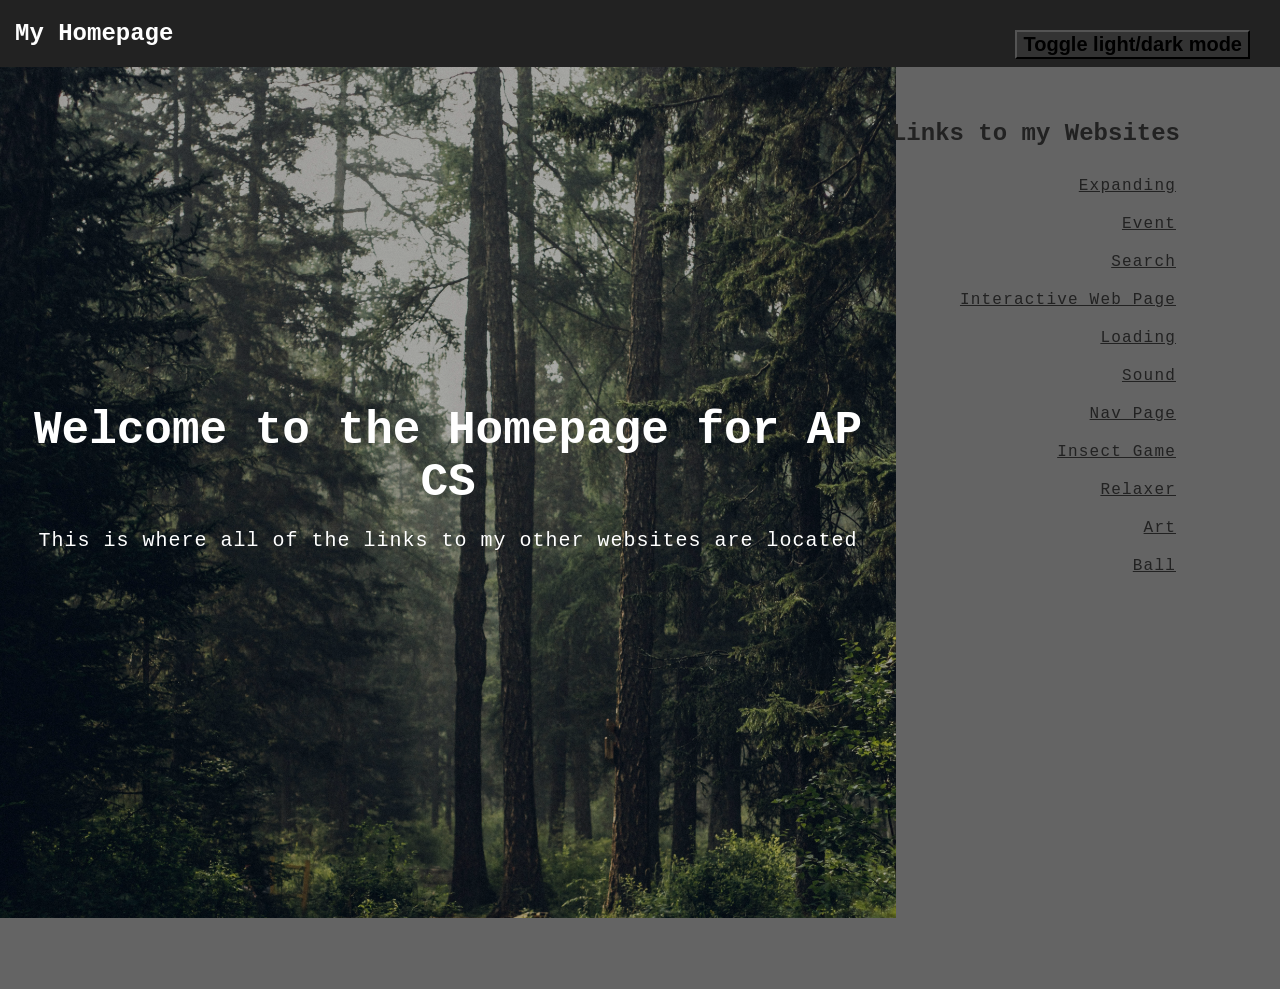
<file: index.html>
<!DOCTYPE html>
<html lang="en">
<head>
    <meta charset="UTF-8">
    <meta name="viewport" content="width=device-width, initial-scale=1.0">
    <title>Homepage</title>
     <link rel="stylesheet" href="index.css">
</head>
<body>
    <button class="btn">
        <h2>Toggle light/dark mode</h2>
    </button>
     <nav class="link">
        <a href="index.html">Homepage</a>
    </nav>
      <nav class="nav">
            <div class="container">
                <h1 class="logo">
                    <a href="index.html">My Homepage</a>
                </h1>
            </div>
        </nav>
        <div class="hero">
            <div class="container">
                <h1>Welcome to the Homepage for AP CS</h1>
                <p> This is where all of the links to my other websites are located
                </p>
            </div>
        </div>
        <section class="container content">
            <h2>Links to my Websites</h2>
            <p>
                <a href="expanding.html">Expanding</a>
                <a href="event.html">Event</a>
                <a href="search.html">Search</a>
                <a href="interactiveWebPage.html">Interactive Web Page</a>
                <a href="loading.html">Loading</a>
                <a href="sound.html">Sound</a>
                <a href="nav.html">Nav Page</a>
                <a href="insect.html">Insect Game</a>
                <a href="relaxer.html">Relaxer</a>
                <a href="art.html">Art</a>
                <a href="ball.html">Ball</a>
            <p>
        </section>
        <script src="index.js"></script>
</body>
</html>

<!--
git add .
git commit -m "e2th"
git push
 -->
</file>
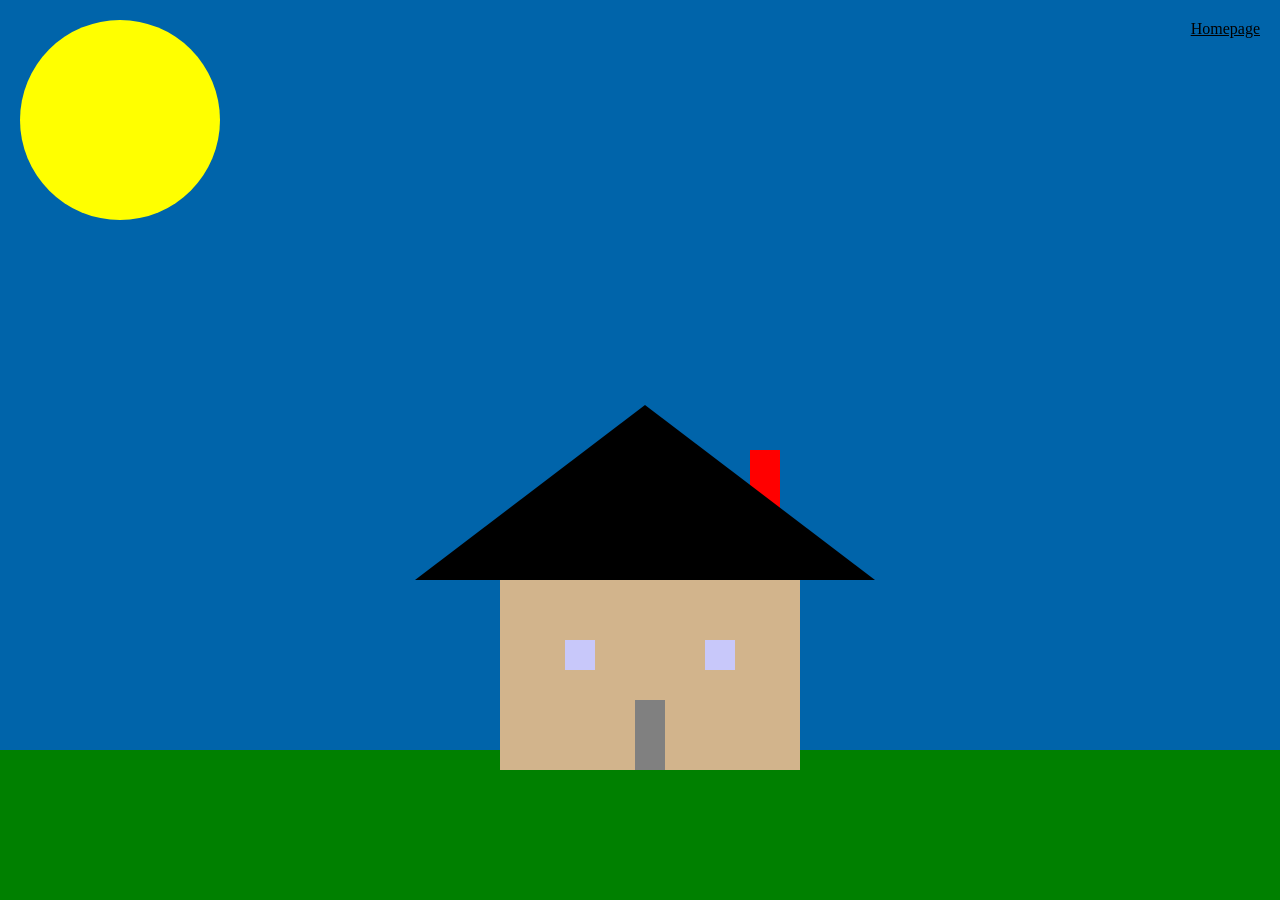
<file: art.html>
<!DOCTYPE html>
<html lang="en">
<head>
    <meta charset="UTF-8">
    <meta name="viewport" content="width=device-width, initial-scale=1.0">
    <title>Art</title>
    <link rel="stylesheet" href="art.css">
</head>
<body>
    <a href="index.html">Homepage</a>
    <div class="grass"></div>
    <div class="house"></div>
    <div class="window1"></div>
    <div class="door"></div>
    <div class="window2"></div>
    <div class="ceiling"></div>
    <div class="chimney"></div>
    <div class="sun"></div>
</body>
</html>
</file>
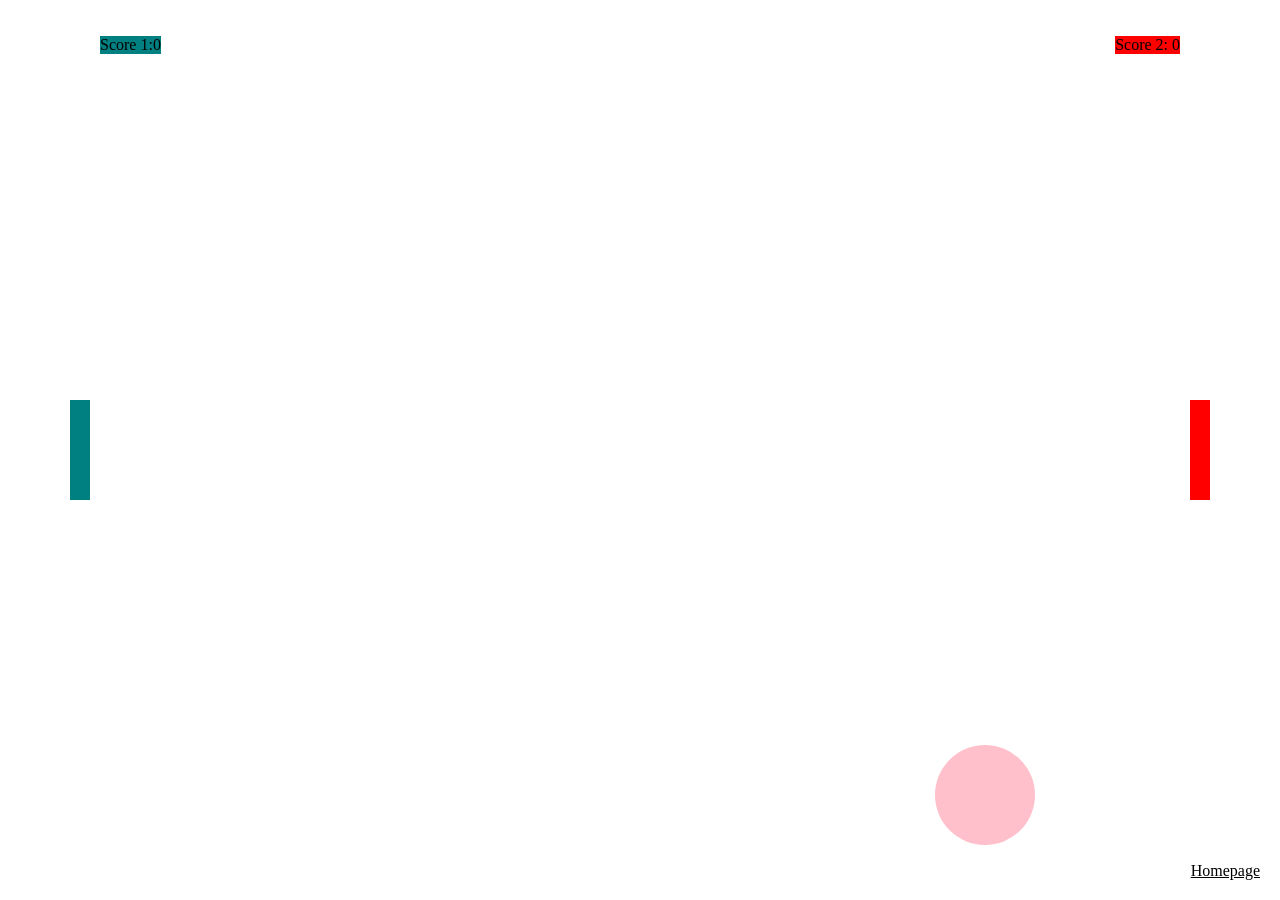
<file: ball.html>
<!DOCTYPE html>
<html lang="en">
<head>
    <meta charset="UTF-8">
    <meta name="viewport" content="width=device-width, initial-scale=1.0">
    <title>Ball</title>
    <link rel="stylesheet" href="ball.css">
</head>
<body>
    <a href="index.html">Homepage</a>
    <script src="ball.js"></script>
</body>
</html>
</file>
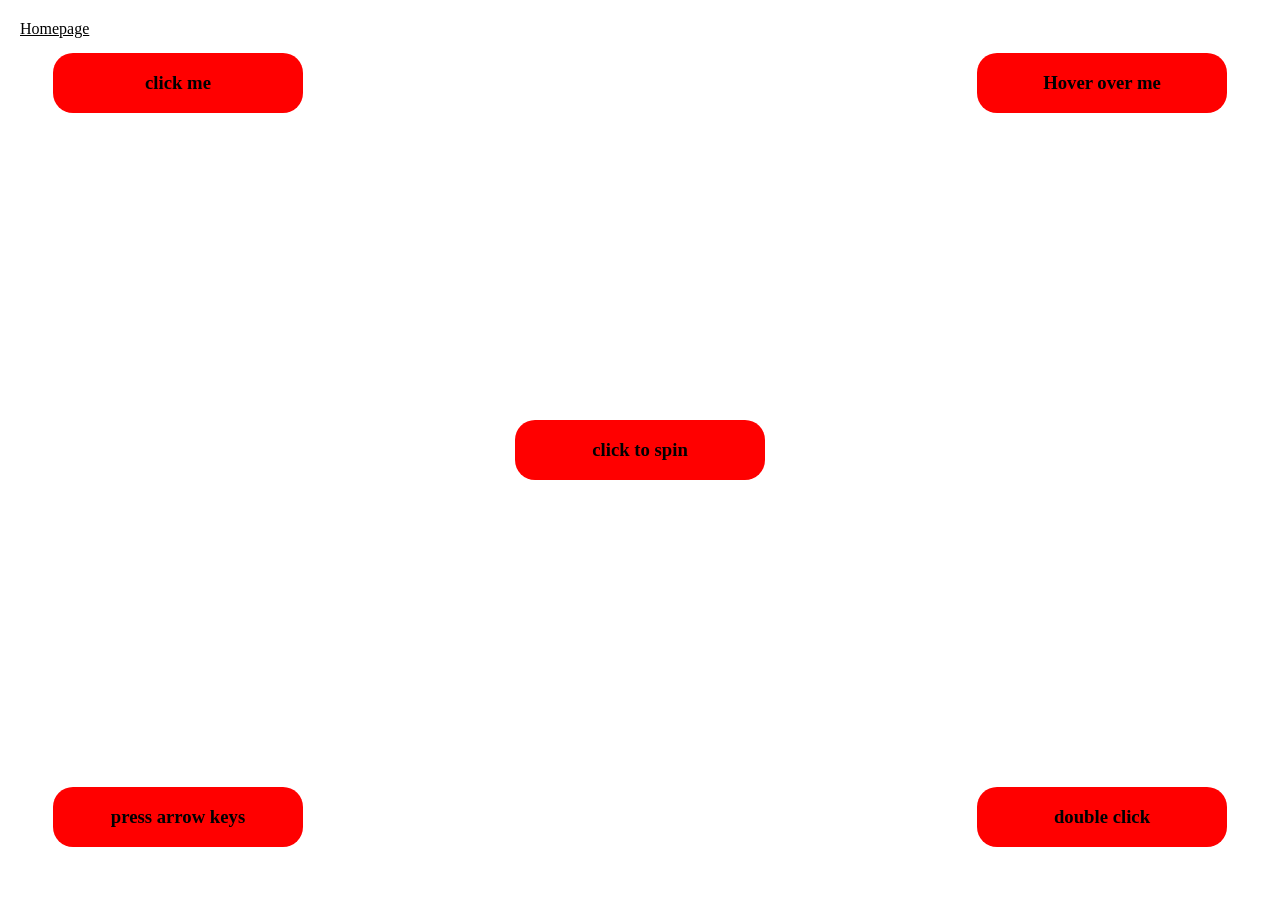
<file: event.html>
<!DOCTYPE html>
<html lang="en">
<head>
    <meta charset="UTF-8">
    <meta name="viewport" content="width=device-width, initial-scale=1.0">
    <title>Event</title>
    <link rel="stylesheet" href="event.css">
</head>
<body>
    <nav class="link">
        <a href="index.html">Homepage</a>
    </nav>
<div class="rectangle click">
    <h3>click me</h3>
</div>

<div class="rectangle keydown">
    <h3>press arrow keys</h3>
</div>

<div class="rectangle spin">
    <h3>click to spin</h3>
</div>

<div class="rectangle hover">
    <h3>Hover over me</h3>
</div>

<div class="rectangle dbclick">
    <h3>double click</h3>
</div>
    <script src="event.js"></script>
</body>
</html>
</file>
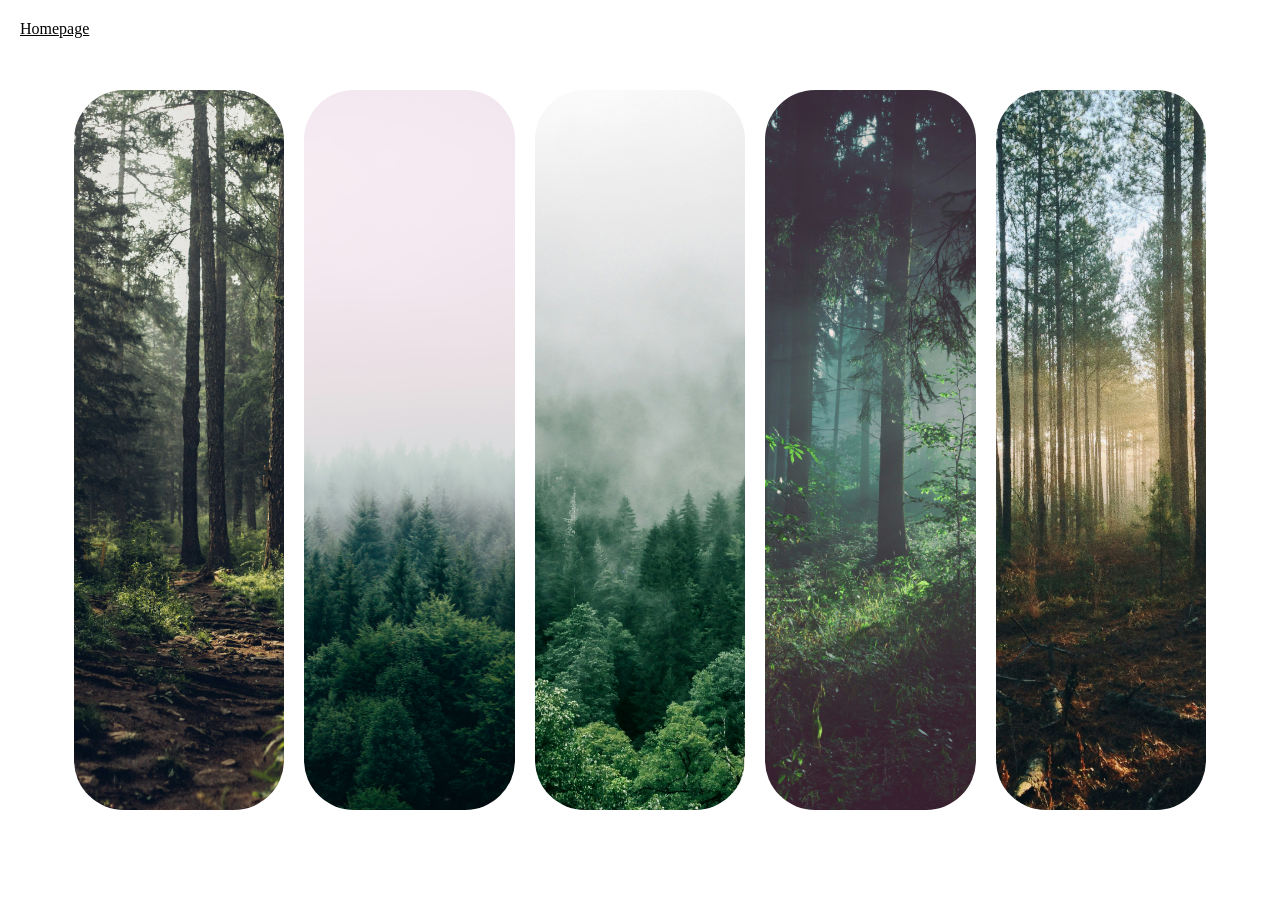
<file: expanding.html>
<!DOCTYPE html>
<html lang="en">
<head>
    <meta charset="UTF-8">
    <meta name="viewport" content="width=device-width, initial-scale=1.0">
    <title>Expanding</title>
    <link rel="stylesheet" href="expanding.css">
</head>
<body>
     <nav class="link">
        <a href="index.html">Homepage</a>
    </nav>
    <div class = "container">
        <div class = "panel" style="background-image: url('images/forest1.jpg')">
            <h3>Forests are cool</h3>
        </div>
         <div class = "panel" style="background-image: url('images/forest2.jpg')">
            <h3>Forests are my favorite</h3>
        </div>
         <div class = "panel" style="background-image: url('images/forest3.jpg')">
            <h3>Forests are the best</h3>
        </div>
         <div class = "panel"  style="background-image: url('images/forest4.jpg')">
            <h3>Forests are the eaisest to find</h3>
        </div>
         <div class = "panel" style="background-image: url('images/forest5.jpg')">
            <h3>Forests are great</h3>
        </div>
    </div>

    <script src="expanding.js"></script>
</body>
</html>
</file>
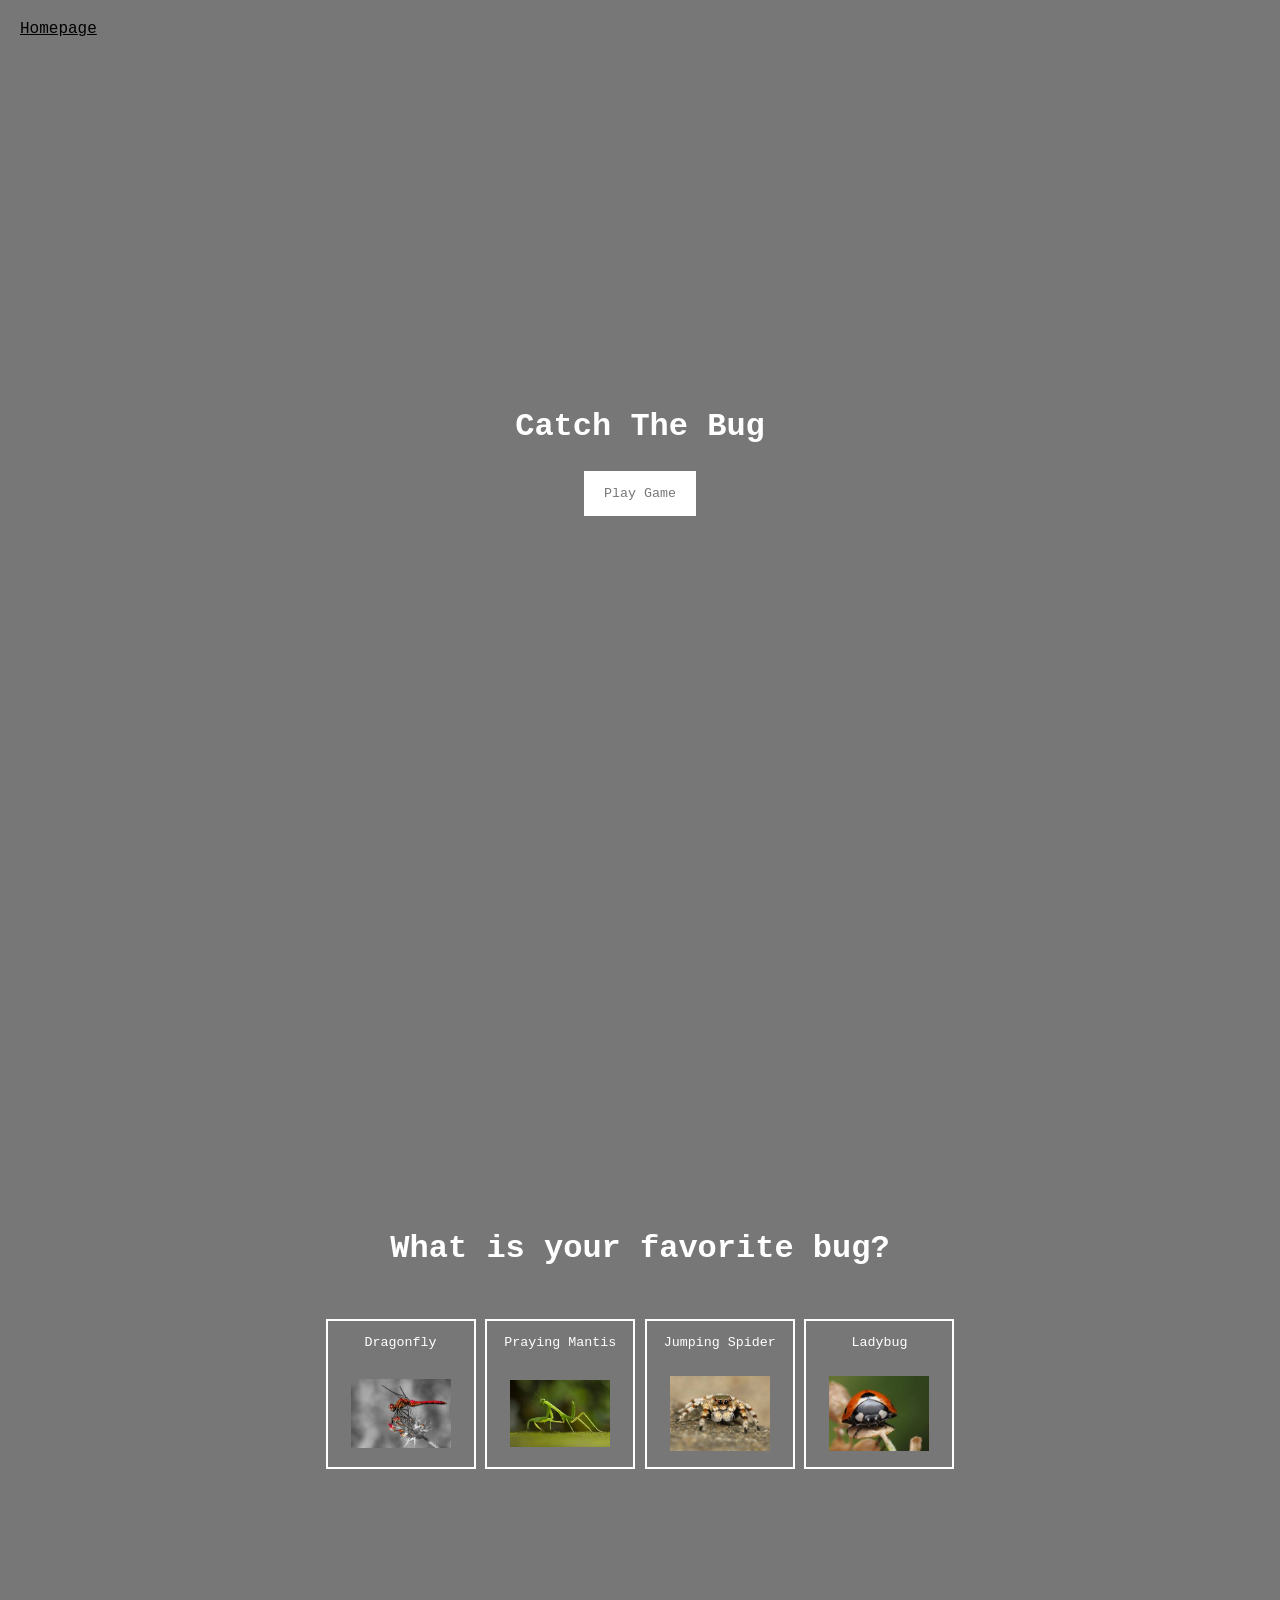
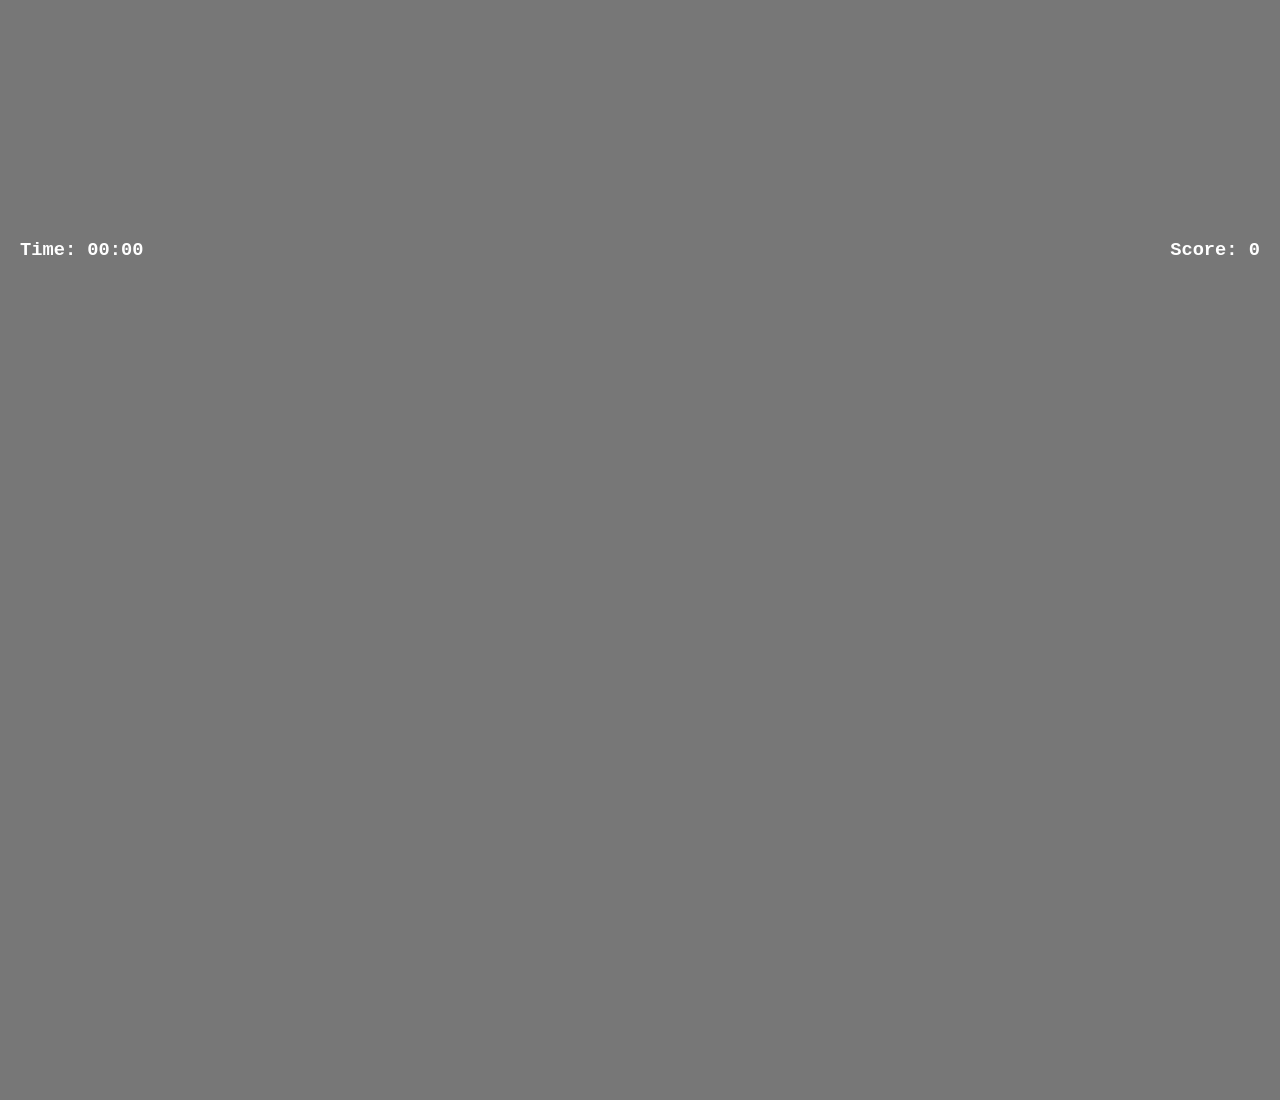
<file: insect.html>
<!DOCTYPE html>
<html lang="en">
<head>
    <meta charset="UTF-8">
    <meta name="viewport" content="width=device-width, initial-scale=1.0">
    <title>Insect Game</title>
    <link rel="stylesheet" href="insect.css">
</head>
<body>
     <nav class="link">
        <a href="index.html">Homepage</a>
    </nav>
    <div class="screen">
        <h1>Catch The Bug</h1>
        <button class="btn" id="start-btn">Play Game</button>
    </div>
    <div class="screen">
        <h1>What is your favorite bug?</h1>
        <ul class = "insect-list">
            <li>
                <button class="choose-insect-btn">
                    <p>Dragonfly</p>
                    <img src="images/dragonfly.jfif" alt="Dragonfly">
                </button>
                <button class="choose-insect-btn">
                    <p>Praying Mantis</p>
                    <img src="images/mantis1.jfif" alt="Mantis">
                </button>
                <button class="choose-insect-btn">
                    <p>Jumping Spider</p>
                    <img src="images/spider.jfif" alt="Spider">
                </button>
                <button class="choose-insect-btn">
                    <p>Ladybug</p>
                    <img src="images/ladybug.jfif" alt="Ladybug">
                </button>
            </li>
        </ul>
    </div>

    <div class="screen game-container" id="game-container">
        <h3 id="time" class="time">Time: 00:00</h3>
        <h3 id="score" class="score">Score: 0</h3>
        <h3 id="message" class="message">One must imagine the player happy</h3>
    </div>

    <script src="insect.js"></script>
</body>
</html>
</file>
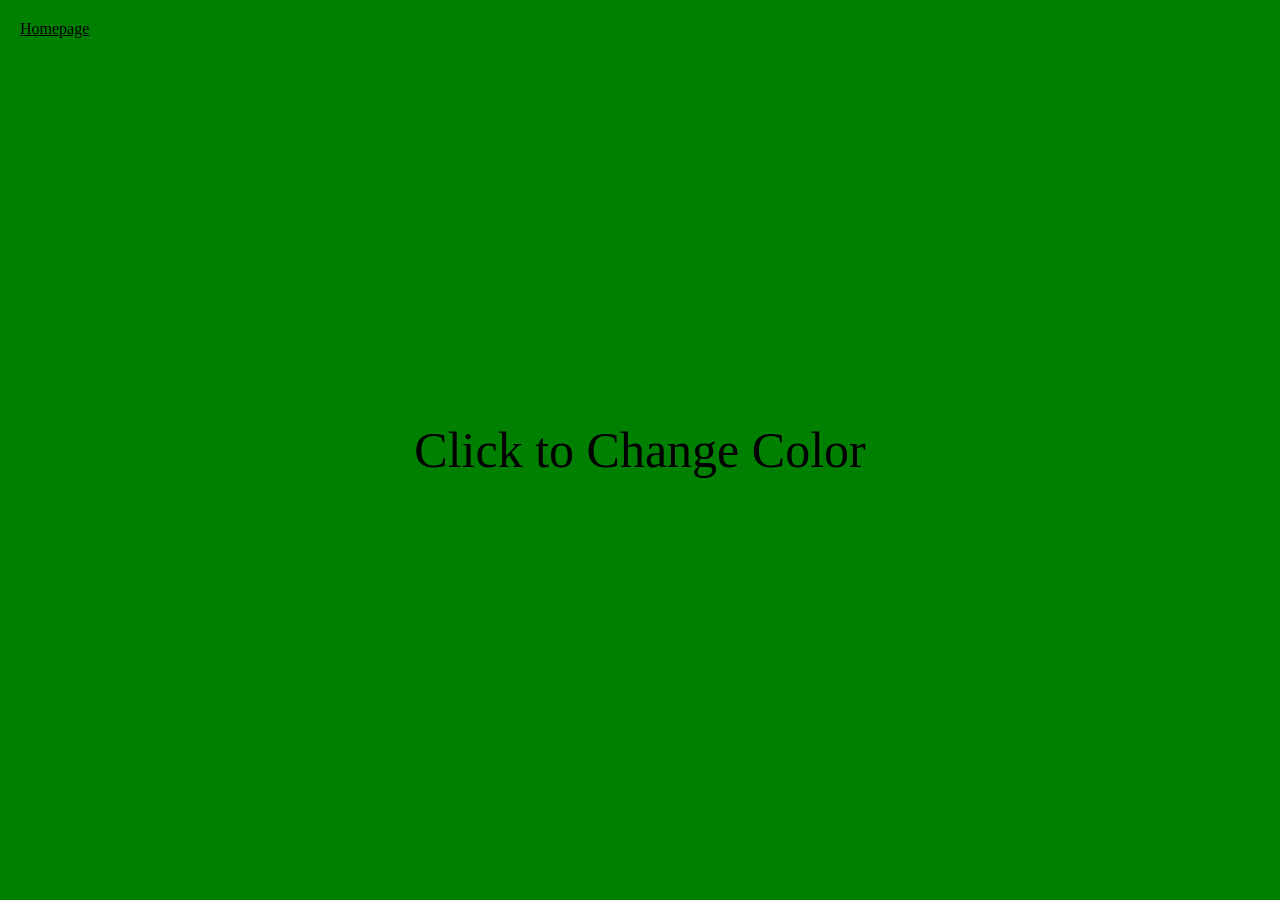
<file: interactiveWebPage.html>
<!DOCTYPE html>
<html lang="en">
<head>
    <meta charset="UTF-8">
    <meta name="viewport" content="width=device-width, initial-scale=1.0">
    <title>Interactive Web Page</title>
    <link rel="stylesheet" href="interactiveWebPage.css">
</head>
<body>
     <nav class="link">
        <a href="index.html">Homepage</a>
    </nav>
    <div class="center-text">Click to Change Color</div>
    <script src="interactiveWebPage.js"></script>
</body>
</html>
</file>
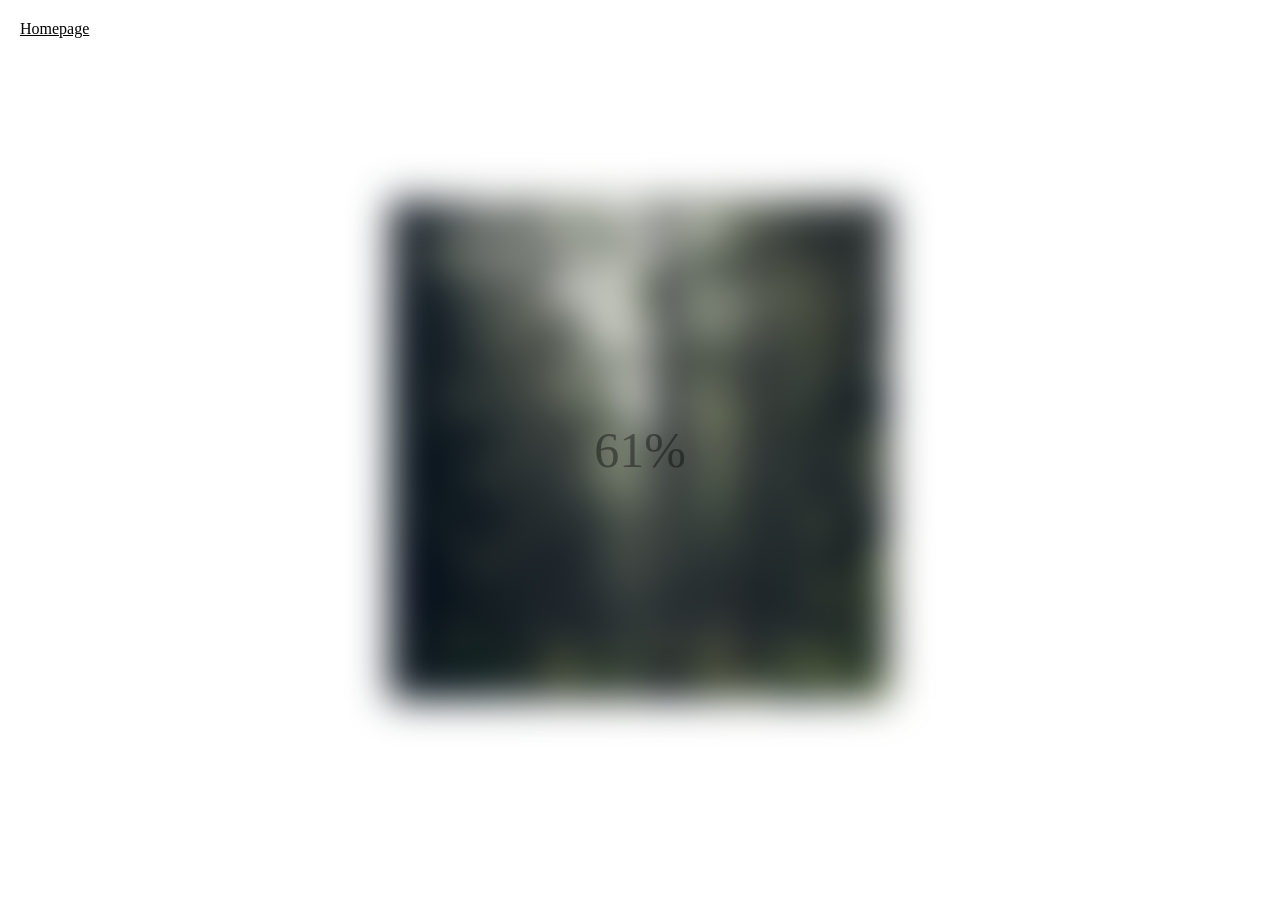
<file: loading.html>
<!DOCTYPE html>
<html lang="en">
<head>
<meta charset="UTF-8">
<meta name="viewport" content="width=device-width, initial-scale=1.0">
<title>Loading</title>
<link rel="stylesheet" href="loading.css">
</head>
<body>
     <nav class="link">
        <a href="index.html">Homepage</a>
    </nav>
    <section class="bg"></section>
    <div class="loading-text">0%</div>
    <script src="loading.js"></script>
</body>
</html>
</file>
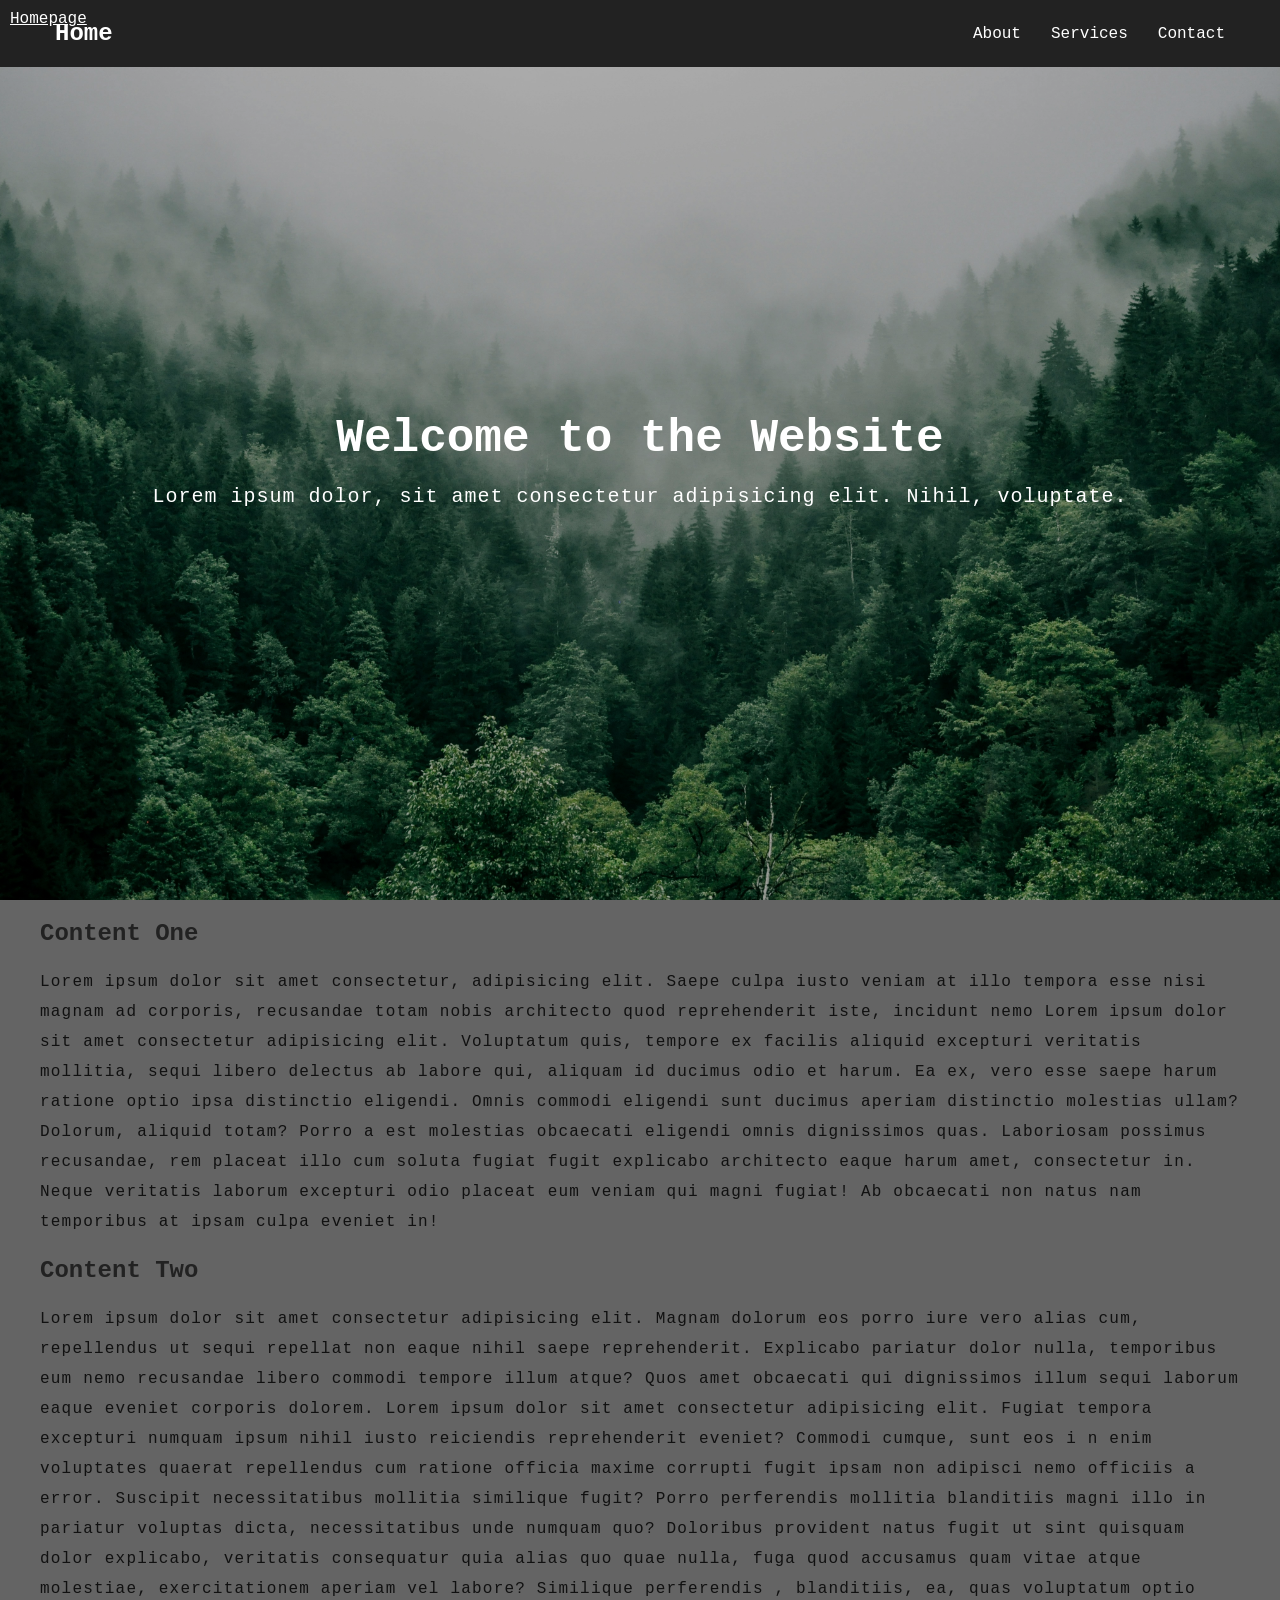
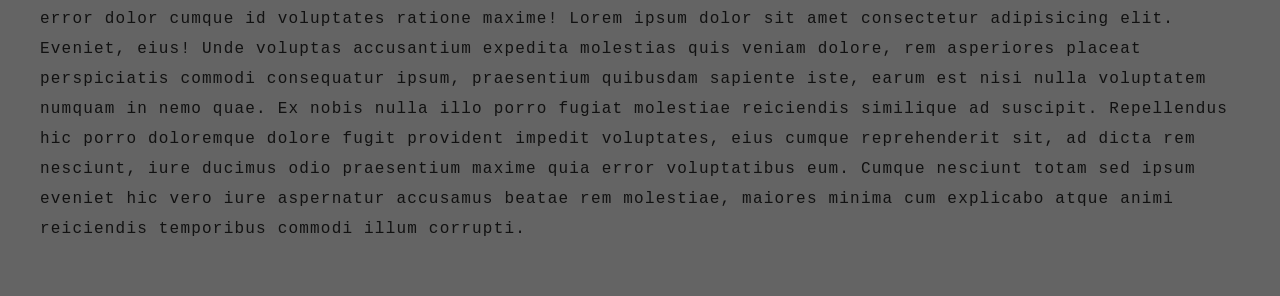
<file: nav.html>
<!DOCTYPE html>
<html lang="en">

    <head>
        <meta charset="UTF-8">
        <meta name="viewport" content="width=device-width, initial-scale=1.0">
        <title>Nav Page</title>
        <link rel="stylesheet" href="nav.css">
    </head>

    <body>
         <nav class="link">
        <a href="index.html">Homepage</a>
        </nav>
        <nav class="nav">
            <div class="container">
                <h1 class="logo">
                    <a href="index.html">Home</a>
                </h1>
                <ul>
                    <li>
                        <a href="#">About</a>
                    </li>
                    <li>
                        <a href="#">Services</a>
                    </li>
                    <li>
                        <a href="#">Contact</a>
                    </li>
                </ul>
            </div>
        </nav>
        <div class="hero">
            <div class="container">
                <h1>Welcome to the Website</h1>
                <p> Lorem ipsum dolor, sit amet consectetur adipisicing elit. Nihil, voluptate.
                </p>
            </div>
        </div>
        <section class="container content">
            <h2>Content One</h2>
            <p> Lorem ipsum dolor sit amet consectetur, adipisicing elit. Saepe culpa iusto
                veniam at illo tempora esse nisi magnam ad corporis, recusandae totam nobis
                architecto quod reprehenderit iste, incidunt nemo Lorem ipsum dolor sit amet
                consectetur adipisicing elit. Voluptatum quis, tempore ex facilis aliquid excepturi
                 veritatis mollitia, sequi libero delectus ab labore qui, aliquam id ducimus odio
                 et harum. Ea ex, vero esse saepe harum ratione optio ipsa distinctio eligendi.
                Omnis commodi eligendi sunt ducimus aperiam distinctio molestias ullam? Dolorum,
                aliquid totam? Porro a est molestias obcaecati eligendi omnis dignissimos quas.
                Laboriosam possimus recusandae, rem placeat illo cum soluta fugiat fugit explicabo
                architecto eaque harum amet, consectetur in. Neque veritatis laborum excepturi
                odio placeat eum veniam qui magni fugiat! Ab obcaecati non natus nam temporibus
                 at ipsam culpa eveniet in! <p>
            <h3>Content Two </h3>
            <p>Lorem ipsum dolor sit amet consectetur adipisicing elit. Magnam dolorum eos
                porro iure vero alias cum, repellendus ut sequi repellat non eaque nihil
                saepe reprehenderit. Explicabo pariatur dolor nulla, temporibus eum nemo
                recusandae libero commodi tempore illum atque? Quos amet obcaecati qui
                dignissimos illum sequi laborum eaque eveniet corporis dolorem. Lorem ipsum
                dolor sit amet consectetur adipisicing elit. Fugiat tempora excepturi numquam
                ipsum nihil iusto reiciendis reprehenderit eveniet? Commodi cumque, sunt eos i
                n enim voluptates quaerat repellendus cum ratione officia maxime corrupti fugit
                 ipsam non adipisci nemo officiis a error. Suscipit necessitatibus mollitia similique
                fugit? Porro perferendis mollitia blanditiis magni illo in pariatur voluptas dicta,
                necessitatibus unde numquam quo? Doloribus provident natus fugit ut sint quisquam
                dolor explicabo, veritatis consequatur quia alias quo quae nulla, fuga quod accusamus
                quam vitae atque molestiae, exercitationem aperiam vel labore? Similique perferendis
                , blanditiis, ea, quas voluptatum optio error dolor cumque id voluptates ratione maxime!
                 Lorem ipsum dolor sit amet consectetur adipisicing elit. Eveniet, eius! Unde voluptas
                 accusantium expedita molestias quis veniam dolore, rem asperiores placeat perspiciatis
                 commodi consequatur ipsum, praesentium quibusdam sapiente iste, earum est nisi nulla
                 voluptatem numquam in nemo quae. Ex nobis nulla illo porro fugiat molestiae reiciendis
                 similique ad suscipit. Repellendus hic porro doloremque dolore fugit provident impedit
                  voluptates, eius cumque reprehenderit sit, ad dicta rem nesciunt, iure ducimus odio
                praesentium maxime quia error voluptatibus eum. Cumque nesciunt totam sed ipsum
                eveniet hic vero iure aspernatur accusamus beatae rem molestiae, maiores
                minima cum explicabo atque animi reiciendis temporibus commodi illum corrupti.</p>
        </section>

        <script src="nav.js"></script>
    </body>

</html>
</file>
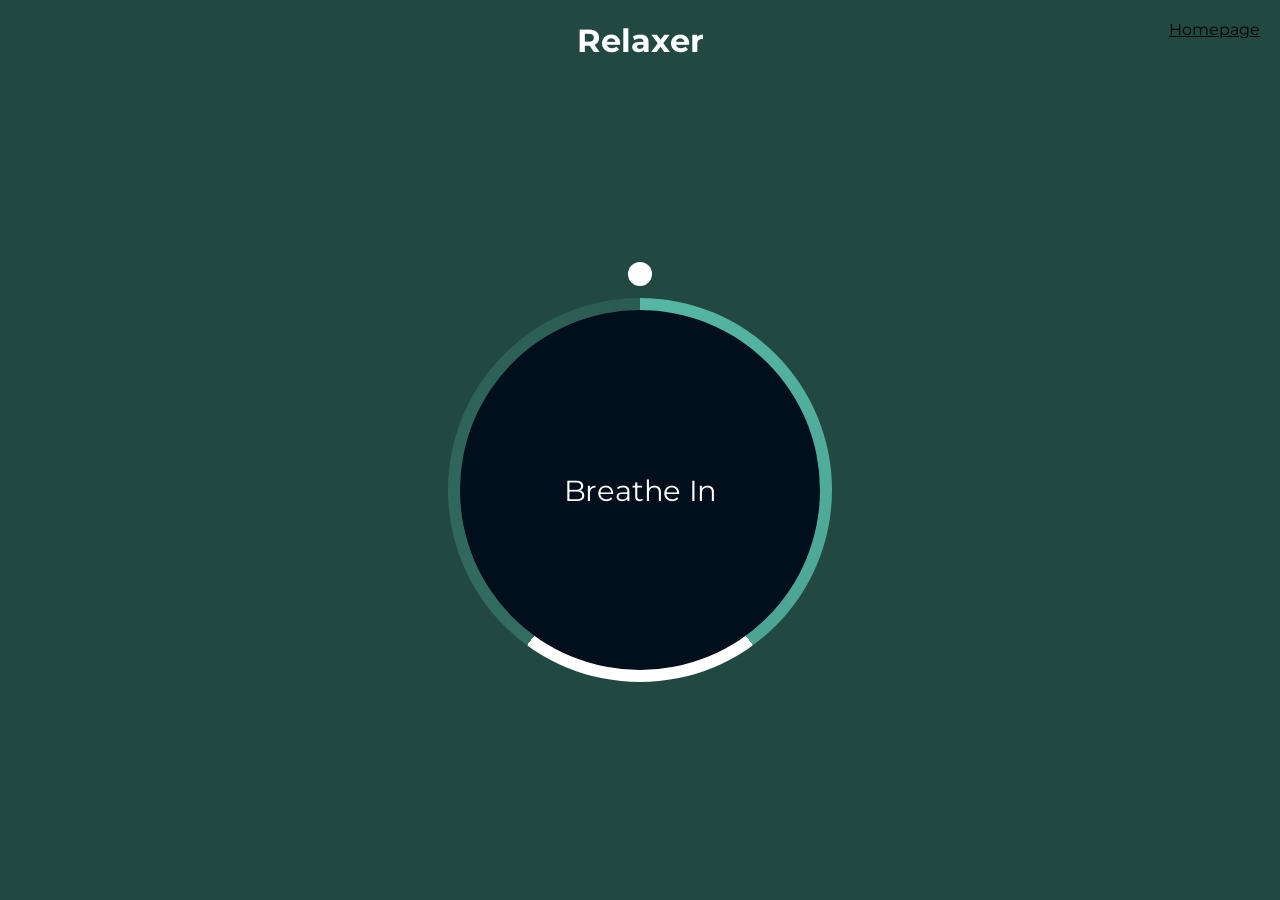
<file: relaxer.html>
<!DOCTYPE html>
<html lang="en">
<head>
    <meta charset="UTF-8">
    <meta name="viewport" content="width=device-width, initial-scale=1.0">
    <title>Relaxer</title>
    <link rel="stylesheet" href="relaxer.css">
</head>
<body>
    <a href="index.html">Homepage</a>

    <h1>Relaxer</h1>


    <div class="main">
        <div class="container" id="container">
            <div class="circle"></div>


            <p id="text">Breathe In</p>


            <div class="pointer-container">
                <span class="pointer"></span>
            </div>


            <div class="gradient-circle"></div>
        </div>
    </div>


    <script src="relaxer.js"></script>


</body>
</html>
</file>
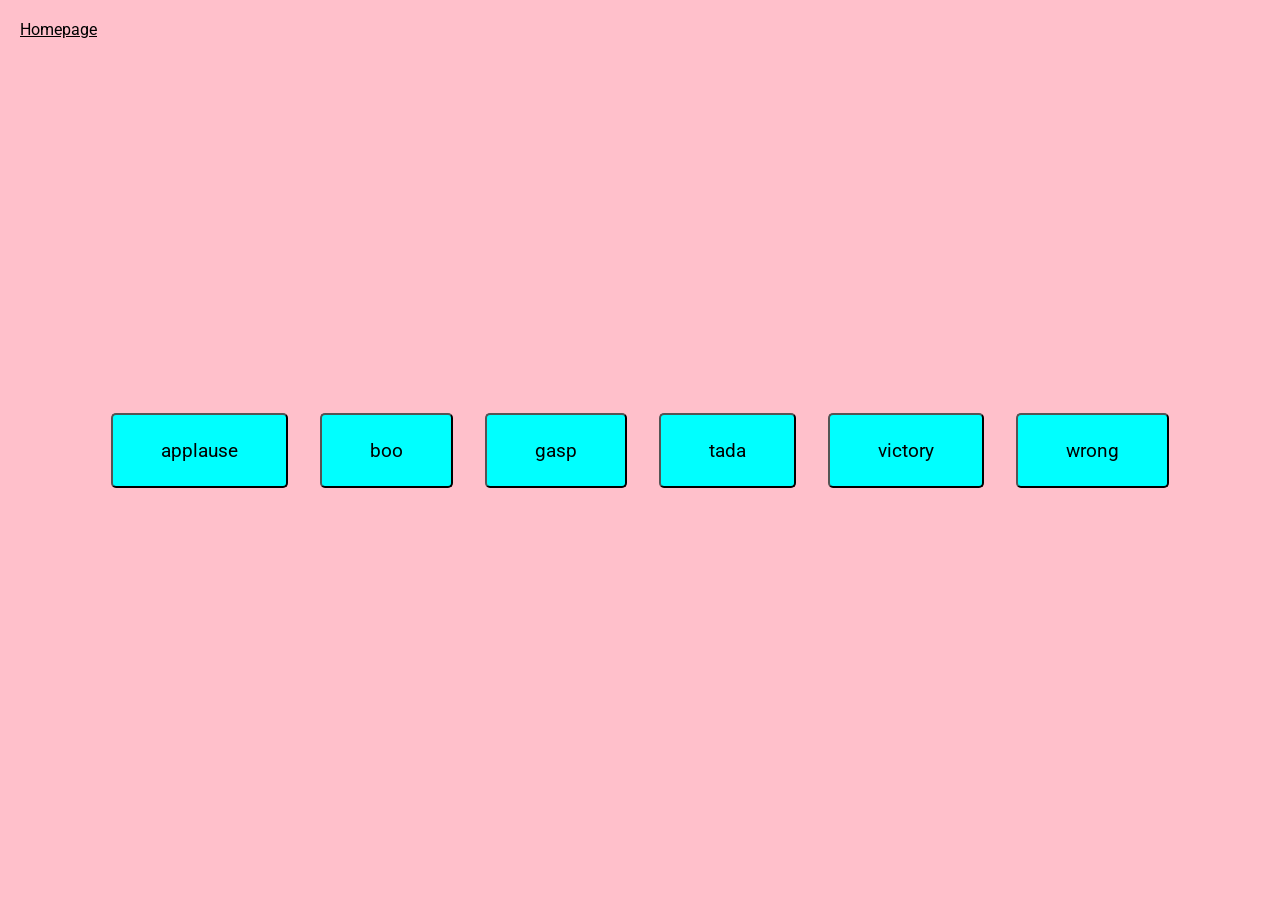
<file: sound.html>
<!DOCTYPE html>
<html lang="en">
<head>
    <meta charset="UTF-8">
    <meta name="viewport" content="width=device-width, initial-scale=1.0">
    <title>Sound</title>
    <link rel="stylesheet" href="sound.css">
</head>
<body>
     <nav class="link">
        <a href="index.html">Homepage</a>
    </nav>
    <audio src="sounds/applause.mp3" class="applause"></audio>
    <audio src="sounds/boo.mp3" class="boo"></audio>
    <audio src="sounds/gasp.mp3" class="gasp"></audio>
    <audio src="sounds/tada.mp3" class="tada"></audio>
    <audio src="sounds/victory.mp3" class="victory"></audio>
    <audio src="sounds/wrong.mp3" class="wrong"></audio>
    <div class="buttons"></div>
    <script src="sound.js"></script>
</body>
</html>
</file>
<file: index.css>
@import url('https://fonts.googleapis.com/css2?family=Iosevka+Charon+Mono:ital,wght@0,300;0,400;0,500;0,700;1,300;1,400;1,500;1,700&family=Roboto:ital,wght@0,100..900;1,100..900&display=swap');

* {
    box-sizing: border-box;
    margin: 0;
}

body {
    background: rgb(100, 100, 100);
    font-family: "Iosevka Charon Mono", monospace;
    overflow: hidden;
    color: #222222;
    overflow-x: hidden;
    padding-bottom: 50px;
}

.container.content {
    position: absolute;
    right: 100px;
    top: 100px;
}

.container.content p {
    display: flex;
    flex-direction: column;
    align-items: flex-end;
}

.nav {
    position: fixed;
    background: #222222;
    top: 0;
    left: 0;
    right: 0;
    transition: all .3s ease-in-out;
}

.nav .container {
    display: flex;
    align-items: center;
    justify-content: space-between;
    padding: 20px 0px;
}

.nav a {
    color: white;
    text-decoration: none;
    padding: 7px 15px;
}

.hero {
    background-image: url('images/forest1.jpg');
    height: 100vh;
    width: 70vw;
    background-repeat: no-repeat;
    background position:
    color: white;
    display: flex;
    justify-content: center;
    align-items: center;
    text-align: center;
    position: relative;
    margin-bottom: 20px;
    z-index: -2;
    background-size: cover;
}

.hero::before {
    content: '';
    position: absolute;
    top: 0px;
    left:0px;
    width: 100%;
    height: 100%;
    z-index: -1;
    background: black;
    opacity: .3;
}

.hero h1 {
    font-size: 46px;
    color: white;
    margin: 20px 0px 20px;
}

.hero p {
    font-size: 20px;
    color: white;
    letter-spacing: 1px;
}

.content h2 {
    font-size: 150%;
    margin: 20px 0px;
}

.content p {
    color: #111111;
    line-height: 30px;
    letter-spacing: 1.2px;
}

.content a {
    padding: 4px;
    color: #222222;
}

.content a:hover {
    opacity: .6;
    color: white;
}

.btn {
    position: absolute;
    top: 30px;
    right: 30px;
    z-index: 200;
    background-color: #333333;
}


/* below this is all of the light mode stuff */



.btn.light {
    position: absolute;
    top: 30px;
    right: 30px;
    z-index: 200;
    background-color: #666666;
}

.nav.light {
    position: fixed;
    background: #999999;
    top: 0;
    left: 0;
    right: 0;
    transition: all .3s ease-in-out;
}

body.light {
    background: rgb(100, 100, 100);
    font-family: "Iosevka Charon Mono", monospace;
    overflow: hidden;
    color: #999999;
    overflow-x: hidden;
    padding-bottom: 50px;
}

.nav.light a{
    color: black;
    text-decoration: none;
    padding: 7px 15px;
}

.hero.light::before {
    content: '';
    position: absolute;
    top: 0px;
    left:0px;
    width: 100%;
    height: 100%;
    z-index: -1;
    background: black;
    opacity: 0;
}

.content.light a:hover {
    opacity: .6;
    color: black;
}

.content.light p {
    color: #777777;
    line-height: 30px;
    letter-spacing: 1.2px;
}

.content.light a {
    padding: 4px;
    color: #888888;
}
</file>
<file: art.css>
a {
    position: absolute;
    top: 20px;
    right: 20px;
    color: black;
    z-index:300;
}

body {
    background: rgb(0,100,170);
    overflow: hidden;
}
.grass {
    position: absolute;
    width: 2000px;
    height:150px;
    bottom: 0px;
    left:0px;
    background:green;
}

.sun {
    position: absolute;
    border-radius: 50%;
    width: 200px;
    height:200px;
    top: 20px;
    left: 20px;
    background: yellow;
}

.house {
    position: absolute;
    background: tan;
    bottom: 130px;
    left: 500px;
    width: 300px;
    height: 200px;
}

.window1 {
    position: absolute;
    background: rgb(200,200,250);
    bottom: 230px;
    left: 565px;;
    width: 30px;
    height: 30px;
}

.window2 {
    position: absolute;
    background: rgb(200,200,250);
    bottom: 230px;
    left: 705px;;
    width: 30px;
    height: 30px;
}

.door {
    position: absolute;
    background: grey;
    bottom: 130px;
    left: 635px;;
    width: 30px;
    height: 70px;
}

.chimney {
    position: absolute;
    background: red;
    height: 100px;
    z-index: -1;
    width: 30px;
    bottom: 350px;
    left:750px;
}

.ceiling {
    width: 0;
    height: 0;
    border-left: 230px solid transparent;
    border-right: 230px solid transparent;
    border-bottom: 175px solid #000;
    position: absolute;
    bottom: 320px;
    left: 415px;
}
</file>
<file: ball.css>
a {
    position: absolute;
    bottom: 20px;
    right: 20px;
    color: black;
    z-index:300;
}
</file>
<file: event.css>
* {
    box-sizing: border-box;
}

nav a {
    position: absolute;
    top: 20px;
    left: 20px;
    color: black;
    z-index:300;
}

.rectangle {
    height: 60px;
    width: 250px;
    background: red;
    margin: 3px;
    border-radius: 20px;
    display: flex;
    justify-content: center;
    align-items: center;
}

body {
    display: flex;
    height: 100vh;
    align-items: center;
    justify-content: center;
    margin: 0;
}

.click {
    position: absolute;
    top: 50px;
    left: 50px;
}

.keydown {
    position: absolute;
    left: 50px;
    bottom: 50px;
}

.hover {
    position: absolute;
    top: 50px;
    right: 50px;
}

.dbclick {
    position: absolute;
    bottom: 50px;
    right: 50px;
}

.start {
    animation: spin 1s linear infinite;
}

.fade {
    opacity: 0;
    transition: opacity 1s linear;
}

@keyframes spin {
    from {
        transform: rotate(0deg);
    }
    to {
        transform: rotate(360deg);
    }
}
</file>
<file: expanding.css>
* {
    box-sizing: border-box;
}

.link a {
    position: absolute;
    top: 20px;
    left: 20px;
    color: black;
    z-index:300;
}

body {
    height: 100vh;
    display: flex;
    justify-content: center;
    align-items: center;
    margin: 0;
}

.container{
    display:flex;
    width: 90vw;
}

.panel{
    background-size: cover;
    background-position: center;
    background-repeat: no-repeat;
    height: 80vh;
    border-radius: 50px;
    color: white;
    cursor: pointer;
    flex: 1;
    margin: 10px;
    position: relative;
    transition: flex 2s ease-in;
}

.panel h3 {
    position: absolute;
    bottom: 20px;
    left: 20px;
    font-size: 24px;
    margin: 0px;
    opacity: 0;
    transition: opacity 2s ease-in 0.5s;
}

.panel.active {
    flex: 10;
}

.panel.active h3 {
    opacity: 1;
}
</file>
<file: insect.css>
@import url('https://fonts.googleapis.com/css2?family=Iosevka+Charon+Mono:ital,wght@0,300;0,400;0,500;0,700;1,300;1,400;1,500;1,700&family=Roboto:ital,wght@0,100..900;1,100..900&display=swap');

* {
    box-sizing: border-box;
}

.link a {
    position: fixed;
    top: 20px;
    left: 20px;
    color: black;
    z-index:300;
}

body {
    font-family: "Iosevka Charon Mono", monospace;
    background: #777777;
    color: white;
    height: 100vh;
    overflow: hidden;
    margin: 0;
    text-align: center;
}

.screen {
    height: 100vh;
    width: 100vw;
    display: flex;
    align-items: center;
    justify-content: center;
    flex-direction: column;
    transition: margin 1s ease-out;
}

.screen.up {
    margin-top: -100vh;
}

h1 {
    line-height: 1.4;
}

.btn {
    font-family: "Iosevka Charon Mono", monospace;
    border: 0;
    background: white;
    color: #777777;
    padding: 15px 20px;
    cursor: pointer;
}

.btn:hover {
    opacity: .9;
}

.insect-list {
    display: flex;
    flex-wrap: wrap;
    justify-content: center;
    list-style-type: none;
    padding : 0px;
}

.insect-list li {
    margin: 10px;
}

.choose-insect-btn img {
    width: 100px;
    height: 100px;
    object-fit: contain;
}

.choose-insect-btn {
    background: transparent;
    border: 2px solid white;
    color: white;
    cursor: pointer;
    font-family: "Iosevka Charon Mono", monospace;
    width: 150px;
    height: 150px;
}

.choose-insect-btn:hover {
    background: white;
    color: #777777;
}

.choose-insect-btn:active{
    background: white;
    opacity: .7;
}

.game-container {
    position: relative;
}

.time {
    position: absolute;
    top: 20px;
    left: 20px;
}

.score {
    position: absolute;
    top: 20px;
    right: 20px;
}

.message {
    line-height: 1.7;
    background: black;
    width: 100%;
    padding: 20px;
    z-index: 100;
    text-align: center;
    opacity: 0;
    transform: scale(0)
}
.message.visible {
    opacity: 1;
    transform: scale(1)
}

.insect {
    width: 100px;
    height: 100px;
    cursor: pointer;
    display: flex;
    align-items: center;
    justify-content: center;
    position: absolute;
}

.insect.caught {
    transform: scale(0);
}

.insect img {
    width: 100px;
    height: 100px;
}
</file>
<file: interactiveWebPage.css>
body {
    background: green;
    display: flex;
    justify-content: center;
    align-items: center;
    height: 100vh;
    margin: 0;
}

nav a {
    position: absolute;
    top: 20px;
    left: 20px;
    color: black;
    z-index:300;
}

.center-text {
    display: flex;
    width: 500px;
    height: 300px;
    justify-content: center;
    align-items: center;
    font-size: 50px;
    cursor: pointer;
}
</file>
<file: loading.css>
* {
    box-sizing: border-box;
}

nav a {
    position: absolute;
    top: 20px;
    left: 20px;
    color: black;
    z-index:300;
}

body {
    height: 100vh;
    display: flex;
    align-items: center;
    justify-content: center;
    margin: 0;
}

.loading-text {
    font-size: 50px;
    z-index: 2;
    opacity: 1;
}

.bg {
    width: 500px;
    height: 500px;
    background-image: url('images/forest1.jpg');
    position: absolute;
    background-repeat: no-repeat;
    background-size: cover;
    z-index: -1;
    filter: blur(100px);
}
</file>
<file: nav.css>
@import url('https://fonts.googleapis.com/css2?family=Iosevka+Charon+Mono:ital,wght@0,300;0,400;0,500;0,700;1,300;1,400;1,500;1,700&family=Roboto:ital,wght@0,100..900;1,100..900&display=swap');

* {
    box-sizing: border-box;
    margin: 0;
    padding: 0;
}

.link a {
    position: absolute;
    top: 10px;
    left: 10px;
    color: white;
    z-index: 150;
}

body {
    background: rgb(100, 100, 100);
    font-family: "Iosevka Charon Mono", monospace;
    color: #222222;
    overflow-x: hidden;
    padding-bottom: 50px;
}

.container {
    max-width: 1200px;
    margin: 0 auto;
}

.nav {
    position: fixed;
    background: #222222;
    top: 0;
    left: 0;
    right: 0;
    transition: all .3s ease-in-out;
}

.nav .container {
    display: flex;
    align-items: center;
    justify-content: space-between;
    padding: 20px 0px;
}

.nav ul {
    display: flex;
    align-items: center;
    justify-content: center;
    list-style-type: none;
}

.nav a {
    color: white;
    text-decoration: none;
    padding: 7px 15px;
}

.nav.active {
    background: #666666;
    color: black;
}

.nav.active.container {
    padding: 10px 0px;
}

.nav a:hover {
    font-weight: bold;
    color: green;
}

.hero {
    background-image: url('images/forest3.jpg');
    height: 100vh;
    background-repeat: no-repeat;
    background-position: bottom center;
    color: white;
    display: flex;
    justify-content: center;
    align-items: center;
    text-align: center;
    position: relative;
    margin-bottom: 20px;
    z-index: -2;
    background-size: cover;
}

.hero::before {
    content: '';
    position: absolute;
    top: 0px;
    left:0px;
    width: 100%;
    height: 100%;
    z-index: -1;
    background: black;
    opacity: .3;
}

.hero h1 {
    font-size: 46px;
    margin: 20px 0px 20px;
}

.hero p {
    font-size: 20px;
    letter-spacing: 1px;
}

.content h2 {
    font-size: 150%;
    margin: 20px 0px;
}

.content h3 {
    font-size: 150%;
    margin: 20px 0px;
}

.content p {
    color: #111111;
    line-height: 30px;
    letter-spacing: 1.2px;
}
</file>
<file: relaxer.css>
@import url('https://fonts.googleapis.com/css2?family=Iosevka+Charon+Mono:ital,wght@0,300;0,400;0,500;0,700;1,300;1,400;1,500;1,700&family=Montserrat:ital,wght@0,100..900;1,100..900&display=swap');
* {
    box-sizing: border-box;
}

a {
    position: absolute;
    top: 20px;
    right: 20px;
    color: black;
    z-index:300;
}

body {
    background: #224941;
    color: #fff;
    font-family: 'Montserrat', sans-serif;
    display: flex;
    flex-direction: column;
    align-items: center;
    height: 100vh;
    margin: 0;
}


.main {
    display: flex;
    justify-content: center;
    align-items: center;
    height: calc(100vh - 80px);
}


h1 {
    margin-bottom: 20px;
}


.container {
    display: flex;
    justify-content: center;
    align-items: center;
    position: relative;
    height: 300px;
    width: 300px;
}


.circle {
    background-color: #010f1c;
    height: 100%;
    width: 100%;
    position: absolute;
    top: 0;
    left: 0;
    border-radius: 50%;
    z-index: -1;
}


.gradient-circle {
    background: conic-gradient(
        #55b7a4 0%,
        #4ca493 40%,
        #ffffff 40%,
        #ffffff 60%,
        #336d62 60%,
        #2a5b52 100%
    );
    height: 320px;
    width: 320px;
    position: absolute;
    top: -10px;
    left: -10px;
    border-radius: 50%;
    z-index: -2;
}


#text {
    font-size: 1.5rem;
}


.pointer {
    background-color: #fff;
    border-radius: 50%;
    height: 20px;
    width: 20px;
    display: block;
}


.pointer-container {
    position: absolute;
    top: -40px;
    left: 140px;
    width: 20px;
    height: 190px;
    animation: rotate 7.5s linear infinite;
    transform-origin: bottom center;
}


@keyframes rotate {
    from {
        transform: rotate(0deg);
    }
    to {
        transform: rotate(360deg);
    }
}


.container.grow {
    animation: grow 3s linear forwards;
}


@keyframes grow {
    from {
        transform: scale(1);
    }
    to {
        transform: scale(1.2);
    }
}


.container.shrink {
    animation: shrink 3s linear forwards;
}


@keyframes shrink {
    from {
        transform: scale(1.2);
    }
    to {
        transform: scale(1);
    }
}
</file>
<file: sound.css>
@import url('https://fonts.googleapis.com/css2?family=Roboto:ital,wght@0,100..900;1,100..900&display=swap');

* {
    box-sizing: border-box;
}

nav a {
    position: absolute;
    top: 20px;
    left: 20px;
    color: black;
    z-index:300;
}

body {
    background: pink;
    font-family: "Roboto", sans-serif;
    height: 100vh;
    display: flex;
    align-items: center;
    justify-content: center;
    margin: 0;
}

.btn {
    font-family: "Roboto", sans-serif;
    background: cyan;
    color: black;
    margin: 1rem;
    padding: 1.5rem 3rem;
    font-size: 1.2rem;
    cursor: pointer;
    border-radius: 5px;
}

.btn:hover {
    opacity: 0.9;
}
</file>
